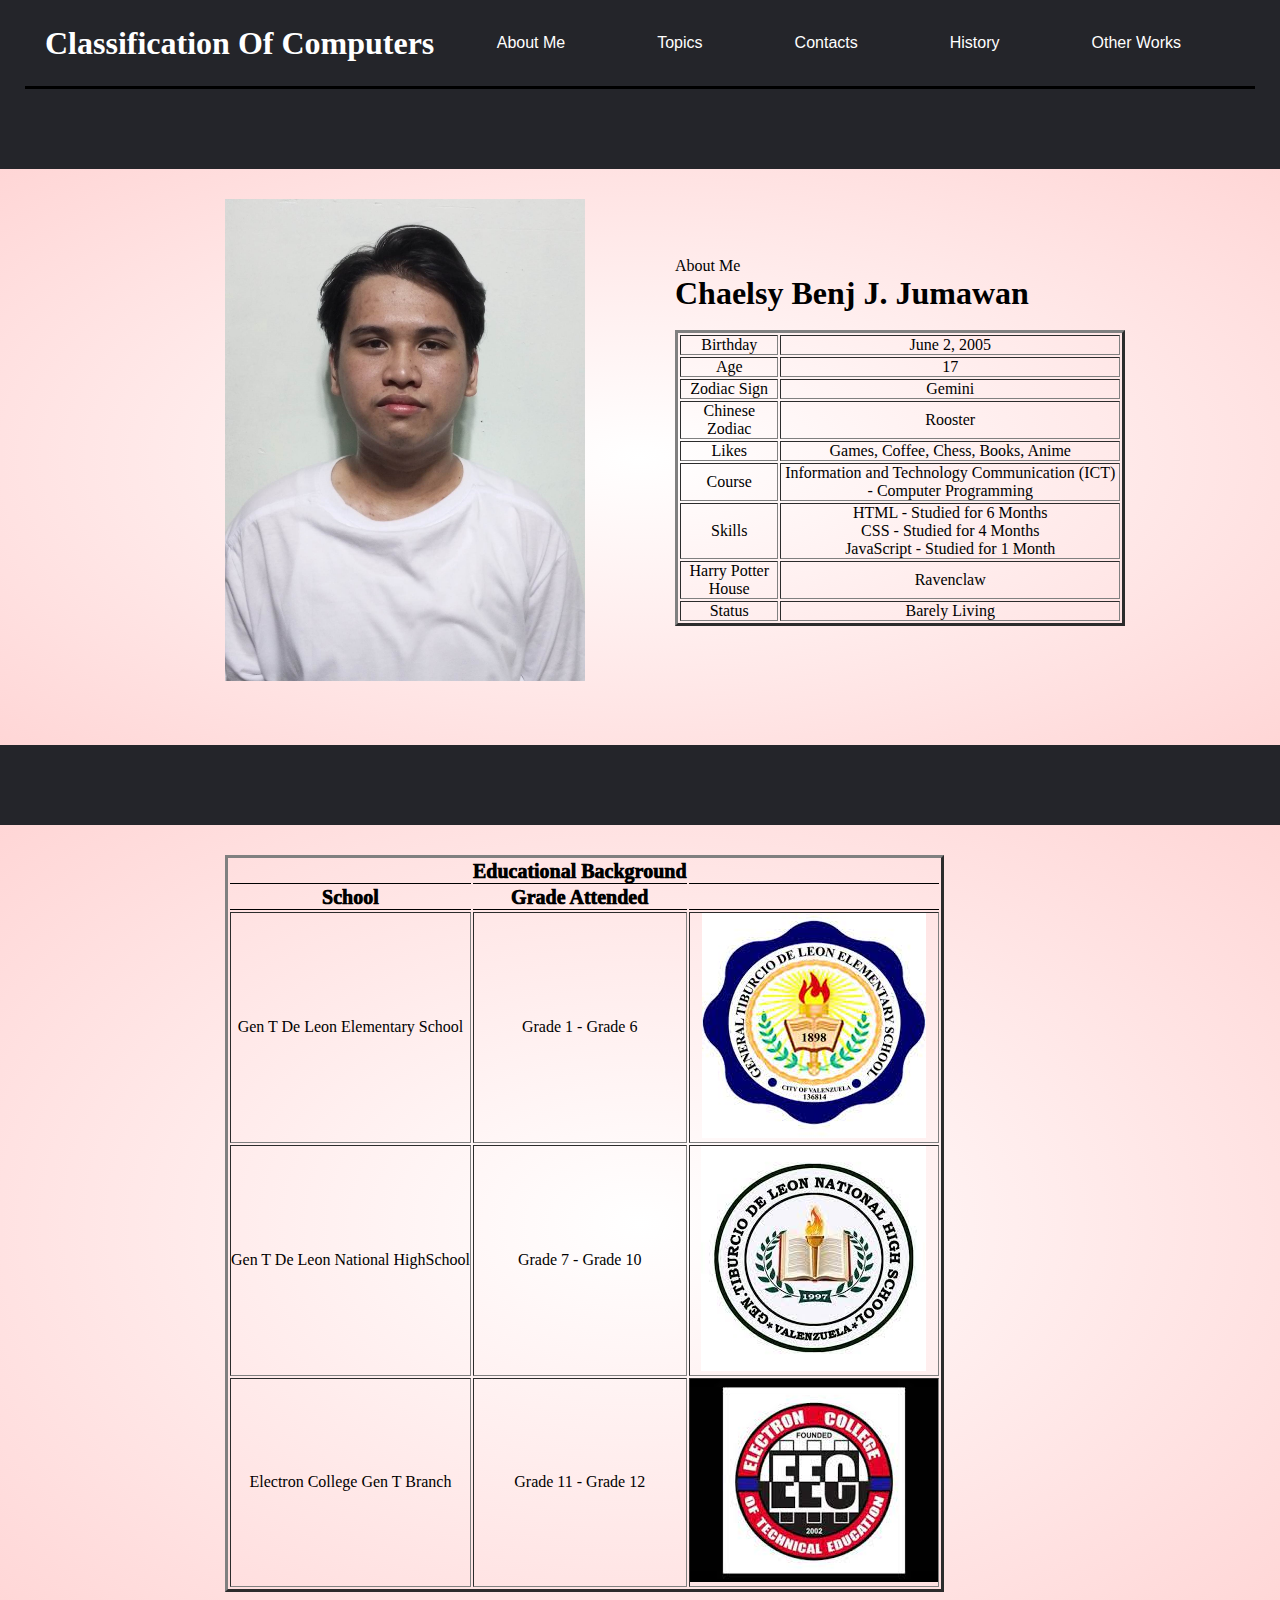
<file: history/index.html>
<!DOCTYPE html>
<html lang="en">
<head>
    <meta charset="UTF-8">
    <meta http-equiv="X-UA-Compatible" content="IE=edge">
    <meta name="viewport" content="width=device-width, initial-scale=1.0">
    <link rel="stylesheet" href="history.css" />
    <title>History</title>
</head>
<body>
    <header id="header">
        <div class="container nav">
         <div class="navbar">
          <h1 class="logo">Classification Of Computers</h1>
          <nav>
            <ul  class="nav_links" id="MenuItems">
             
             <li class="drpdwn drpdwn-button" ><a href="https://ceeeeen.github.io">About Me</a>
              
            </li>
            <li class="drpdwn drpdwn-button" ><a href="#">Topics</a>
                <div class="drpdwn-content">
                    <a href="https://ceeeeen.github.io/lesson1/">Lesson 1</a>
                    <a href="https://ceeeeen.github.io/lesson2/">Lesson 2</a>
                    <a href="https://ceeeeen.github.io/lesson3/">Lesson 3</a>
                  </div>
              </li>
            <li class="drpdwn drpdwn-button" ><a href="#">Contacts</a>
              <div class="drpdwn-content">
                <a href="https://web.facebook.com/cVangeanceM" target="_blank">Facebook</a>
                <a href="https://twitter.com/CeedeezNtz" target="_blank">Twitter</a>
                <a href="https://www.instagram.com/ceedeznutz/" target="_blank">Instagram</a>
              </div>
            </li>
            <li class="drpdwn drpdwn-button" ><a href="https://ceeeeen.github.io/history/">History</a>
            </li>
            <li class="drpdwn" ><a href="https://ceeeeen.github.io/WhatTheShop/" target="_blank">Other Works</a></li>
            </ul>
          </nav>
         </div>
        </div>
    </header>

    <div class="offer" id="About">
        <div class="small-container">
            <div class="row">
                <div class="col-3">
                    <img src="img/mugshot.jpg" class="about-img" />
                </div>
                <div class="col-3">
                    <p>About Me</p>
                    <h1>Chaelsy Benj J. Jumawan</h1><br>
                    <table border="3">
                        <tr>
                            <td>Birthday</td>
                            <td>June 2, 2005</td>
                        </tr>
                        <tr>
                            <td>Age</td>
                            <td>17</td>
                        </tr>
                        <tr>
                            <td>Zodiac Sign</td>
                            <td>Gemini</td>
                        </tr>
                        <tr>
                            <td>Chinese Zodiac</td>
                            <td>Rooster</td>
                        </tr>
                        <tr>
                            <td>Likes</td>
                            <td>Games, Coffee, Chess, Books, Anime</td>
                        </tr>
                        <tr>
                            <td>Course</td>
                            <td>Information and Technology Communication (ICT) - Computer Programming</td>
                        </tr>
                        <tr>
                            <td>Skills</td>
                            <td><ul>
                                <li>HTML - Studied for 6 Months</li>
                                <li>CSS - Studied for 4 Months</li>
                                <li>JavaScript - Studied for 1 Month</li>
                            </ul></td>
                        </tr>
                        <tr>
                            <td>Harry Potter House</td>
                            <td>Ravenclaw</td>
                        </tr>
                        <tr>
                            <td>Status</td>
                            <td>Barely Living</td>
                        </tr>
                    </table>
                    
                </div>
            </div>

        </div>
    </div>

    <div class="offer">
        <div class="small-container">
            <div class="row">
                <table border="3">
                    <th class="title"></th>
                    <th class="title">Educational Background</th>
                    <th class="title"></th>
                    <tr>
                       <th class="title">School</th>
                       <th class="title">Grade Attended</th>
                       <th class="title"></th>
                    </tr>
                    <tr>
                        <td>Gen T De Leon Elementary School</td>
                        <td>Grade 1 - Grade 6</td>
                        <td><a href="https://www.facebook.com/GTDLES136814/" target="_blank"><img src="img/gentelem.jfif" ></a></td>
                    </tr>
                    <tr>
                        <td>Gen T De Leon National HighSchool</td>
                        <td>Grade 7 - Grade 10</td>
                        <td><a href="https://www.facebook.com/gtdlnhs2007/" target="_blank"><img src="img/genthigh.jfif" ></a></td>
                    </tr>
                    <tr>
                        <td>Electron College Gen T Branch</td>
                        <td>Grade 11 - Grade 12</td>
                        <td><a href="https://electroncollege.edu.ph" target="_blank"><img src="img/electron.jfif" ></a></td>
                    </tr>
                </table>
            </div>
        </div>
    </div>




    

    <script src="script.js"></script>
</body>
</html>
</file>
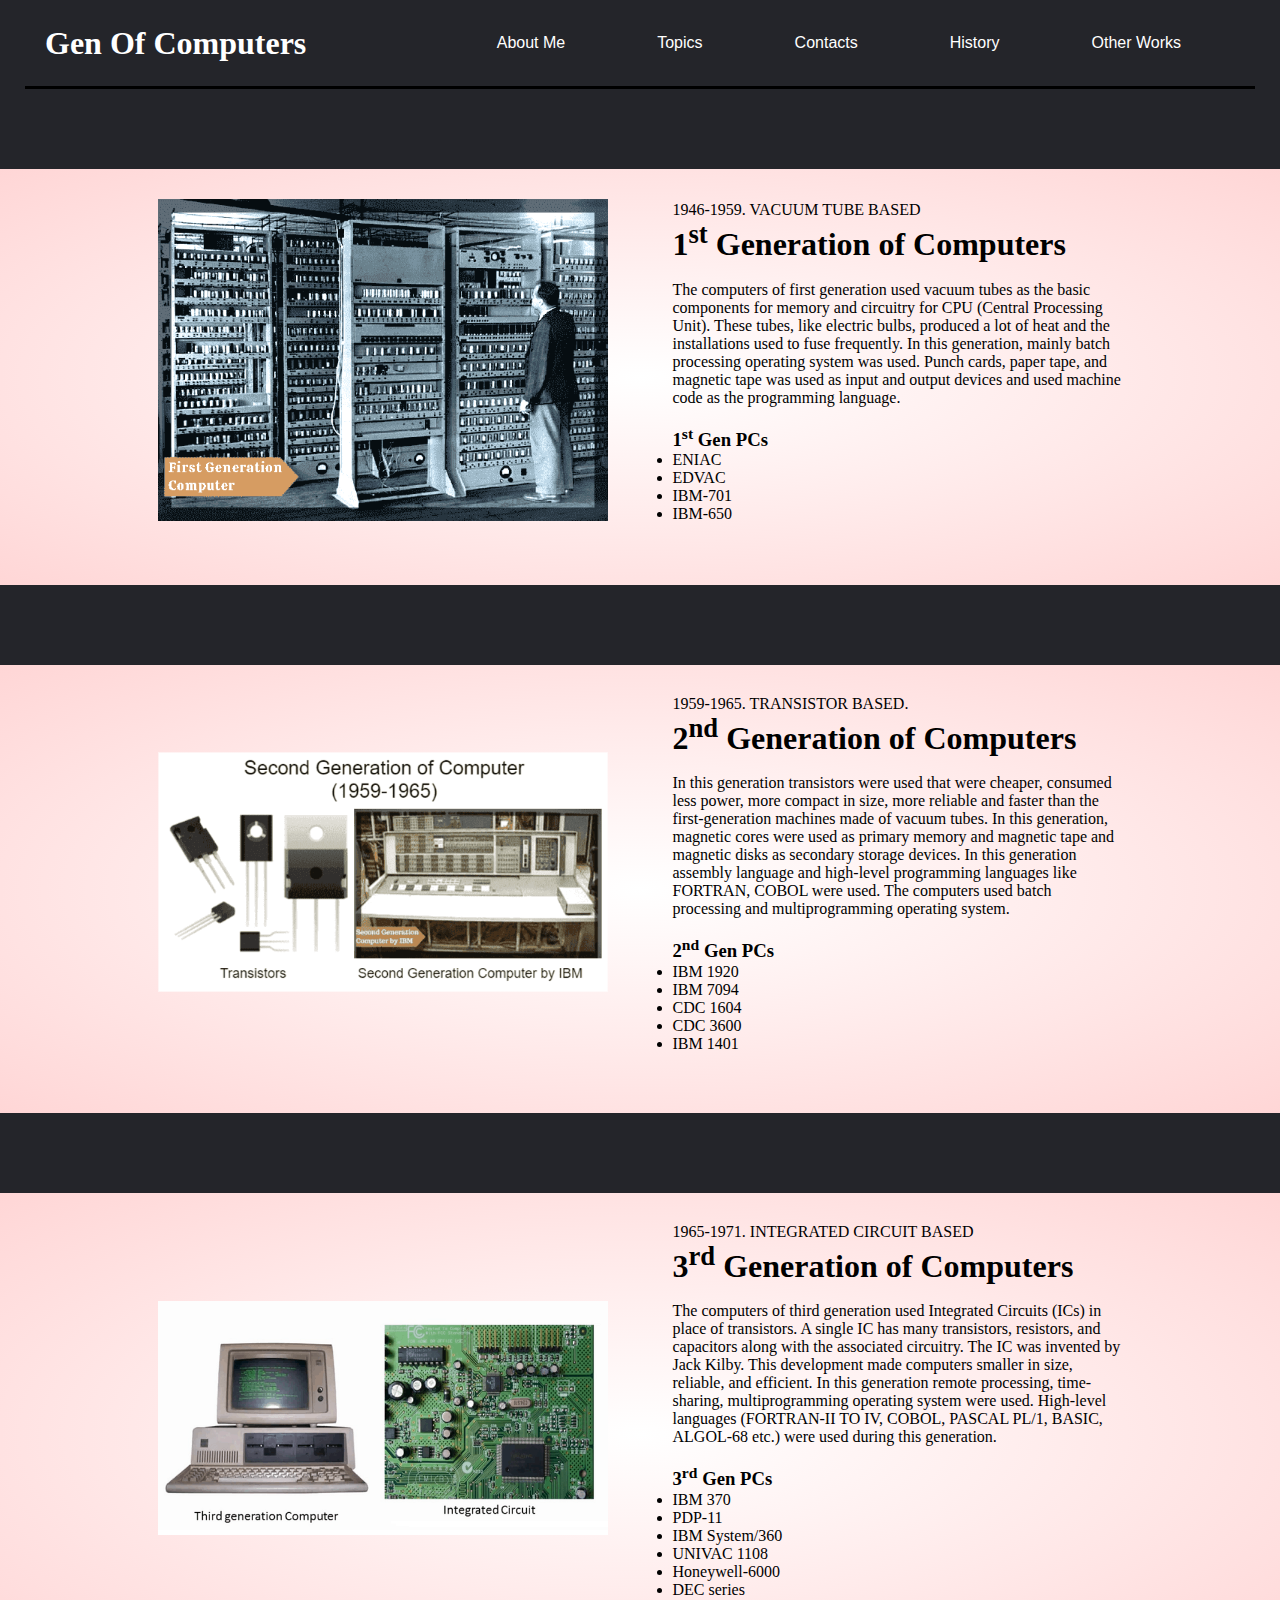
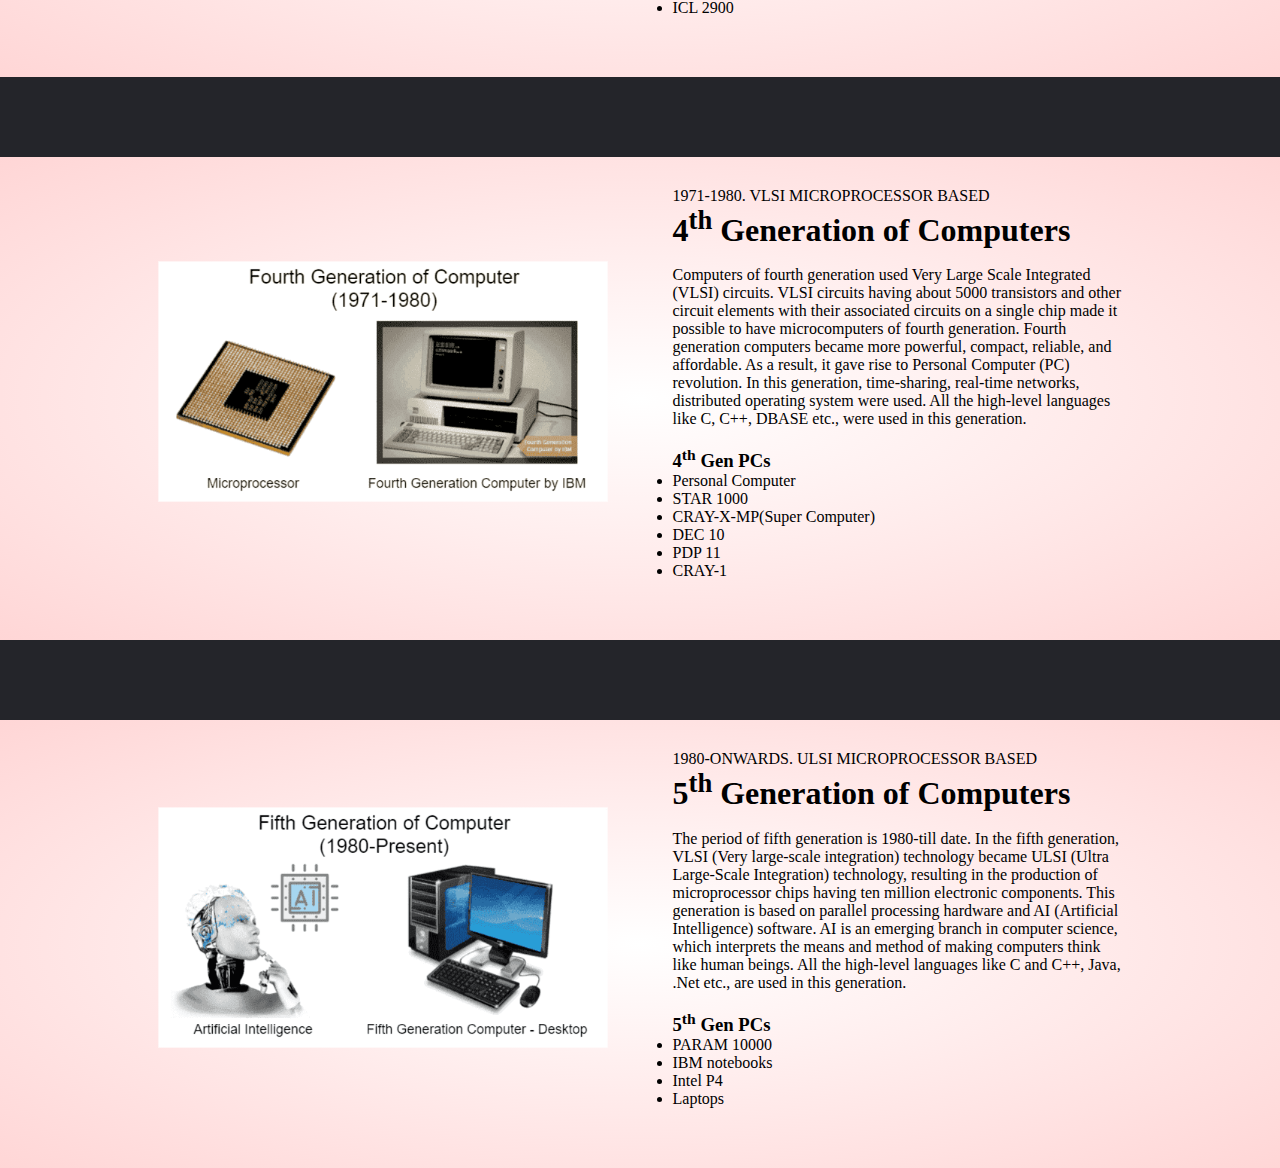
<file: lesson1/index.html>
<!DOCTYPE html>
<html lang="en">
<head>
    <meta charset="UTF-8">
    <meta http-equiv="X-UA-Compatible" content="IE=edge">
    <meta name="viewport" content="width=device-width, initial-scale=1.0">
    <link rel="stylesheet" href="lesson1.css">
    <title>Lesson 1</title>
</head>
<body>
    <header id="header">
        <div class="container nav">
         <div class="navbar">
          <h1 class="logo">Gen Of Computers</h1>
          <nav>
            <ul  class="nav_links" id="MenuItems">
             
             <li class="drpdwn drpdwn-button" ><a href="https://ceeeeen.github.io">About Me</a>
              
            </li>
            <li class="drpdwn drpdwn-button" ><a href="#">Topics</a>
                <div class="drpdwn-content">
                  <a href="https://ceeeeen.github.io/lesson1/">Lesson 1</a>
                  <a href="https://ceeeeen.github.io/lesson2/">Lesson 2</a>
                  <a href="https://ceeeeen.github.io/lesson3/">Lesson 3</a>
                </div>
              </li>
            <li class="drpdwn drpdwn-button" ><a href="#">Contacts</a>
              <div class="drpdwn-content">
                <a href="https://web.facebook.com/cVangeanceM" target="_blank">Facebook</a>
                <a href="https://twitter.com/CeedeezNtz" target="_blank">Twitter</a>
                <a href="https://www.instagram.com/ceedeznutz/" target="_blank">Instagram</a>
              </div>
            </li>
            <li class="drpdwn drpdwn-button" ><a href="https://ceeeeen.github.io/history/">History</a>
              
            </li>
             <li class="drpdwn" ><a href="https://ceeeeen.github.io/WhatTheShop/" target="_blank">Other Works</a></li>
            </ul>
          </nav>
         </div>
        </div>
    </header>
    <div class="offer" id="About">
        <div class="small-container">
            <div class="row">
                <div class="col-3">
                    <img src="img/1stGen.png" class="about-img" />
                </div>
                <div class="col-3">
                    <p>1946-1959. VACUUM TUBE BASED</p>
                    <h1>1<sup>st</sup> Generation of Computers</h1><br>
                    <p>The computers of first generation used vacuum tubes as the basic components for memory and 
                        circuitry for CPU (Central Processing Unit). These tubes, like electric bulbs, produced a lot of 
                        heat and the installations used to fuse frequently. In this generation, mainly batch processing 
                        operating system was used. Punch cards, paper tape, and magnetic tape was used as input and 
                        output devices and used machine code as the programming language.
                    </p><br>
                    <h3>1<sup>st</sup> Gen PCs</h3>
                    <ul>
                        <li>ENIAC</li>
                        <li>EDVAC</li>
                        <li>IBM-701</li>
                        <li>IBM-650</li>
                    </ul>
                </div>
            </div>

        </div>
    </div>
    <div class="offer" id="About">
        <div class="small-container">
            <div class="row">
                <div class="col-3">
                    <img src="img/2ndGen.png" class="about-img" />
                </div>
                <div class="col-3">
                    <p>1959-1965. TRANSISTOR BASED.</p>
                    <h1>2<sup>nd</sup> Generation of Computers</h1><br>
                    <p>In this generation transistors were used that were cheaper, consumed less power, more compact in 
                        size, more reliable and faster than the first-generation machines made of vacuum tubes. In this 
                        generation, magnetic cores were used as primary memory and magnetic tape and magnetic disks as 
                        secondary storage devices. In this generation assembly language and high-level programming 
                        languages like FORTRAN, COBOL were used. The computers used batch processing and multiprogramming 
                        operating system.
                    </p><br>
                    <h3>2<sup>nd</sup> Gen PCs</h3>
                    <ul>
                        <li>IBM 1920</li>
                        <li>IBM 7094</li>
                        <li>CDC 1604</li>
                        <li>CDC 3600</li>
                        <li>IBM 1401</li>
                    </ul>
                </div>
            </div>

        </div>
    </div>
    <div class="offer" id="About">
        <div class="small-container">
            <div class="row">
                <div class="col-3">
                    <img src="img/3rdGen.png" class="about-img" />
                </div>
                <div class="col-3">
                    <p>1965-1971. INTEGRATED CIRCUIT BASED</p>
                    <h1>3<sup>rd</sup> Generation of Computers</h1><br>
                    <p>
                        The computers of third generation used Integrated Circuits (ICs) in place of transistors. 
                        A single IC has many transistors, resistors, and capacitors along with the associated circuitry. 
                        The IC was invented by Jack Kilby. This development made computers smaller in size, reliable, and 
                        efficient. In this generation remote processing, time-sharing, multiprogramming operating system 
                        were used. High-level languages (FORTRAN-II TO IV, COBOL, PASCAL PL/1, BASIC, ALGOL-68 etc.) were 
                        used during this generation.
                    </p><br>
                    <h3>3<sup>rd</sup> Gen PCs</h3>
                    <ul>
                        <li>IBM 370</li>
                        <li>PDP-11</li>
                        <li>IBM System/360</li>
                        <li>UNIVAC 1108</li>
                        <li>Honeywell-6000</li>
                        <li>DEC series</li>
                        <li>ICL 2900</li>
                    </ul>
                </div>
            </div>

        </div>
    </div>
    <div class="offer" id="About">
        <div class="small-container">
            <div class="row">
                <div class="col-3">
                    <img src="img/4thGen.png" class="about-img" />
                </div>
                <div class="col-3">
                    <p>1971-1980. VLSI MICROPROCESSOR BASED</p>
                    <h1>4<sup>th</sup> Generation of Computers</h1><br>
                    <p>
                        Computers of fourth generation used Very Large Scale Integrated (VLSI) circuits. 
                        VLSI circuits having about 5000 transistors and other circuit elements with their associated 
                        circuits on a single chip made it possible to have microcomputers of fourth generation. Fourth 
                        generation computers became more powerful, compact, reliable, and affordable. As a result, it 
                        gave rise to Personal Computer (PC) revolution. In this generation, time-sharing, real-time 
                        networks, distributed operating system were used. All the high-level languages like C, C++, 
                        DBASE etc., were used in this generation.
                    </p><br>
                    <h3>4<sup>th</sup> Gen PCs</h3>
                    <ul>
                        <li>Personal Computer</li>
                        <li>STAR 1000</li>
                        <li>CRAY-X-MP(Super Computer)</li>
                        <li>DEC 10</li>
                        <li>PDP 11</li>
                        <li>CRAY-1</li>
                    </ul>
                </div>
            </div>

        </div>
    </div>
    <div class="offer" id="About">
        <div class="small-container">
            <div class="row">
                <div class="col-3">
                    <img src="img/5thGen.png" class="about-img" />
                </div>
                <div class="col-3">
                    <p>1980-ONWARDS. ULSI MICROPROCESSOR BASED</p>
                    <h1>5<sup>th</sup> Generation of Computers</h1><br>
                    <p>The period of fifth generation is 1980-till date. In the fifth generation, VLSI 
                        (Very large-scale integration)  technology became ULSI (Ultra Large-Scale Integration) 
                        technology, resulting in the production of microprocessor chips having ten million electronic 
                        components. This generation is based on parallel processing hardware and AI 
                        (Artificial Intelligence) software. AI is an emerging branch in computer science, which 
                        interprets the means and method of making computers think like human beings. All the high-level 
                        languages like C and C++, Java, .Net etc., are used in this generation.
                    </p><br>
                    <h3>5<sup>th</sup> Gen PCs</h3>
                    <ul>
                        <li>PARAM 10000</li>
                        <li>IBM notebooks</li>
                        <li>Intel P4</li>
                        <li>Laptops</li>
                    </ul>
                </div>
            </div>

        </div>
    </div>
    <script src="script.js"></script>



</body>
</html>
</file>
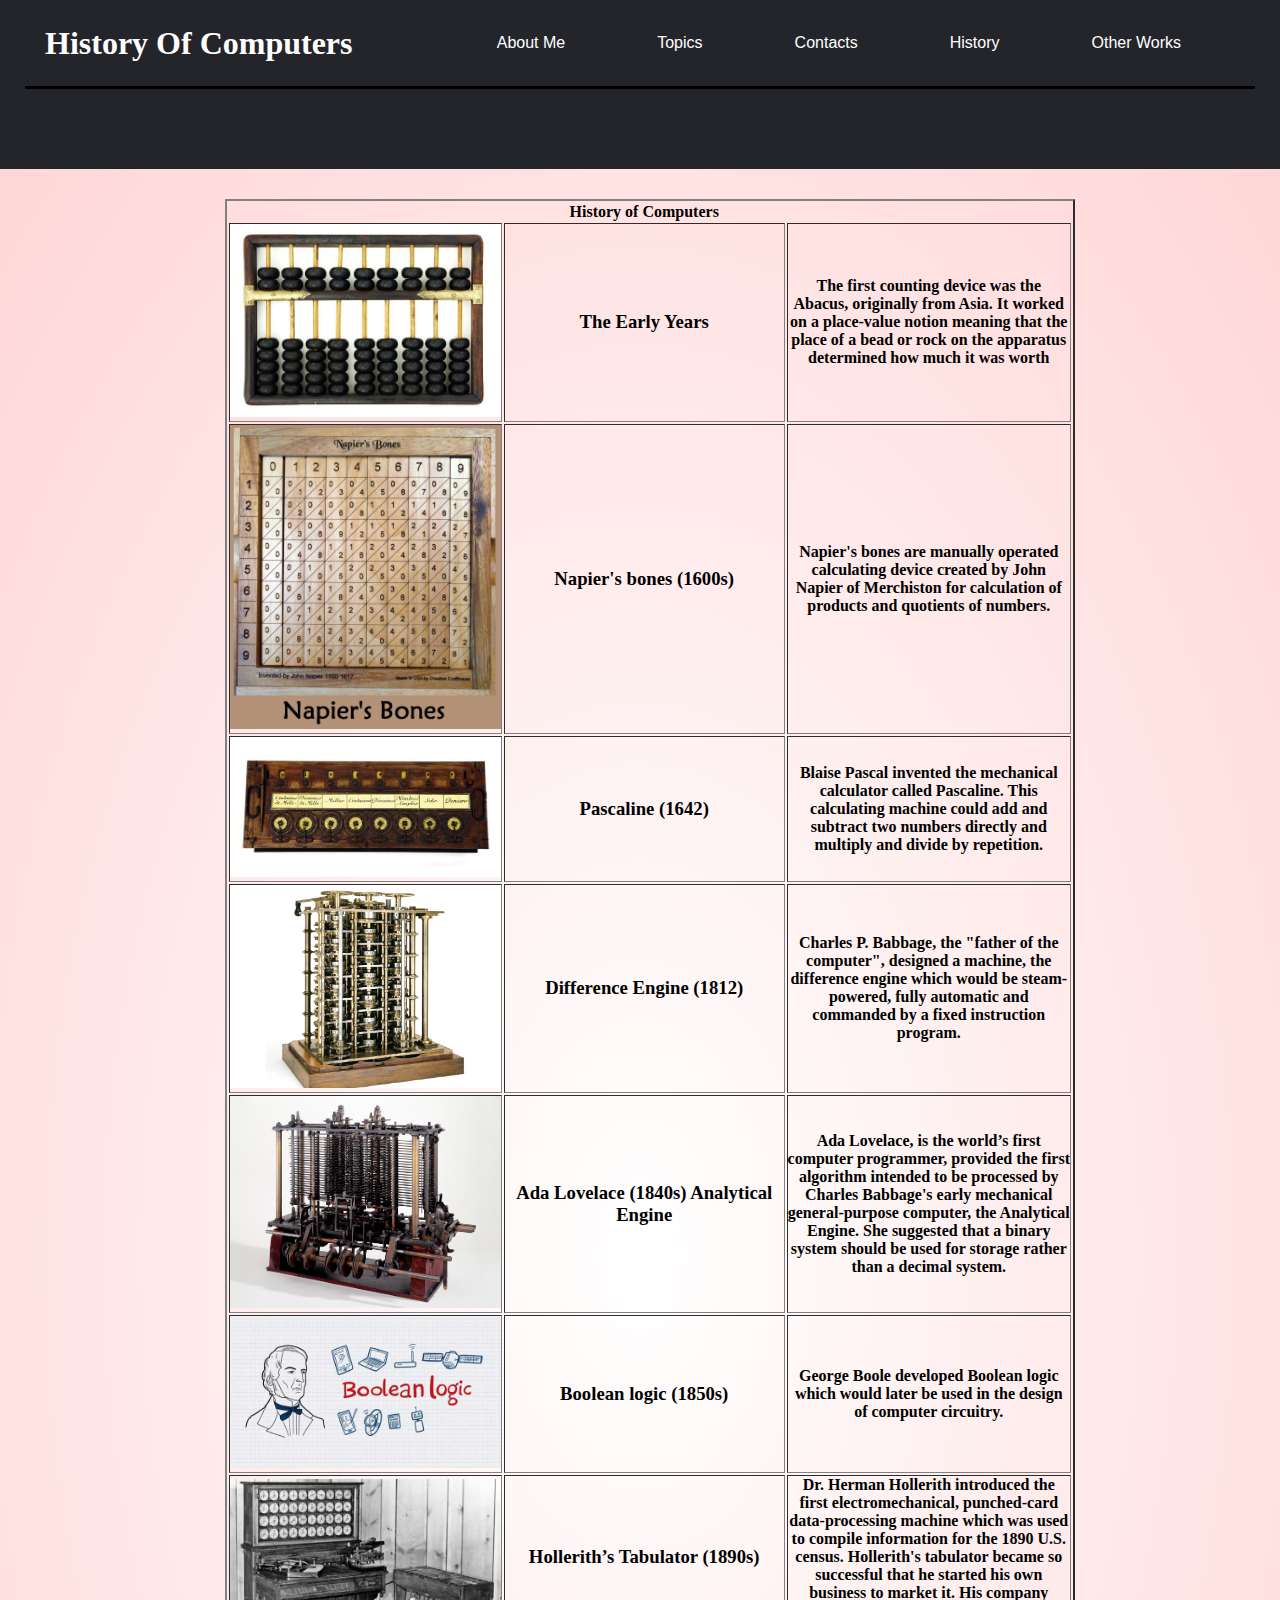
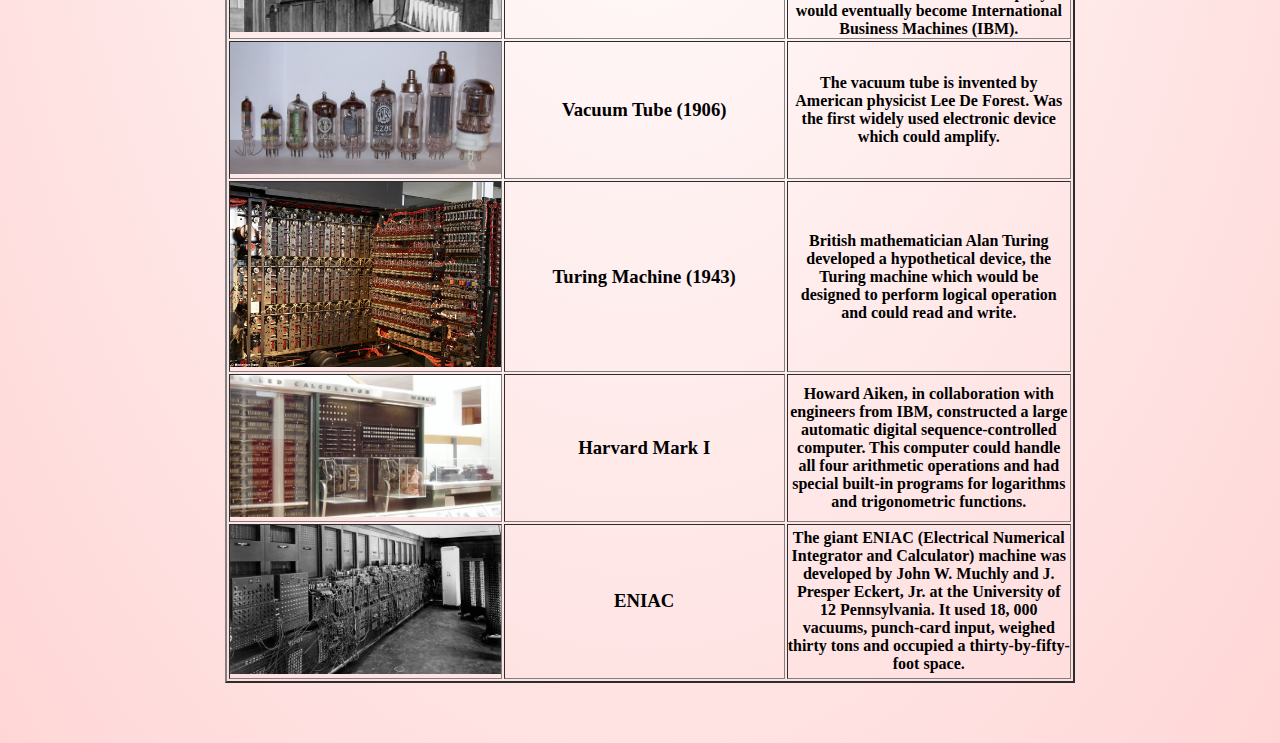
<file: lesson2/index.html>
<!DOCTYPE html>
<html lang="en">
<head>
    <meta charset="UTF-8">
    <meta http-equiv="X-UA-Compatible" content="IE=edge">
    <meta name="viewport" content="width=device-width, initial-scale=1.0">
    <link rel="stylesheet" href="lesson2.css" >
    <title>Lesson 2</title>
</head>
<body>
    <header id="header">
        <div class="container nav">
         <div class="navbar">
          <h1 class="logo">History Of Computers</h1>
          <nav>
            <ul  class="nav_links" id="MenuItems">
             
             <li class="drpdwn drpdwn-button" ><a href="https://ceeeeen.github.io">About Me</a>
              
            </li>
            <li class="drpdwn drpdwn-button" ><a href="#">Topics</a>
                <div class="drpdwn-content">
                    <a href="https://ceeeeen.github.io/lesson1/">Lesson 1</a>
                    <a href="https://ceeeeen.github.io/lesson2/">Lesson 2</a>
                    <a href="https://ceeeeen.github.io/lesson3/">Lesson 3</a>
                  </div>
              </li>
            <li class="drpdwn drpdwn-button" ><a href="#">Contacts</a>
              <div class="drpdwn-content">
                <a href="https://web.facebook.com/cVangeanceM" target="_blank">Facebook</a>
                <a href="https://twitter.com/CeedeezNtz" target="_blank">Twitter</a>
                <a href="https://www.instagram.com/ceedeznutz/" target="_blank">Instagram</a>
              </div>
            </li>
            <li class="drpdwn drpdwn-button" ><a href="https://ceeeeen.github.io/history/">History</a>
            </li>
             <li class="drpdwn" ><a href="https://ceeeeen.github.io/WhatTheShop/" target="_blank">Other Works</a></li>
            </ul>
          </nav>
         </div>
        </div>
    </header>
    <div class="offer" id="About">
        <div class="small-container">
            <div class="row">
                
                <div class="col-3">
                    <table border="2">
                        <th></th>
                        <th>History of Computers</th>
                        <th></th>
                        <tr>
                            <td class="t-img"><img src="img/abacus.jpg" ></td>
                            <td class="mid"><h3>The Early Years</h3></td>
                            <td class="t-info"><h4>The first counting device was the <strong>Abacus</strong>, originally from Asia. It worked on a place-value notion meaning that the place of a bead or rock on the apparatus determined how much it was worth</h4></td>
                        </tr>
                        <tr>
                            <td class="t-img"><img src="img/napier.jpg" ></td>
                            <td class="mid"><h3>Napier's bones (1600s)</h3></td>
                            <td class="t-info"><h4>Napier's bones are manually operated calculating device created by John Napier of Merchiston for calculation of products and quotients of numbers.</h4></td>
                        </tr>
                        <tr>
                            <td class="t-img"><img src="img/pascal.jpg" ></td>
                            <td class="mid"><h3>Pascaline (1642)</h3></td>
                            <td class="t-info"><h4>Blaise Pascal invented the mechanical calculator called Pascaline. This calculating machine could add and subtract two numbers directly and multiply and divide by repetition.</h4></td>
                        </tr>
                        <tr>
                            <td class="t-img"><img src="img/difeng.jpg" ></td>
                            <td class="mid"><h3>Difference Engine (1812)</h3></td>
                            <td class="t-info"><h4>Charles P. Babbage, the "father of the computer", designed a machine, the difference engine which would be steam- powered, fully automatic and commanded by a fixed instruction program.</h4></td>
                        </tr>
                        <tr>
                            <td class="t-img"><img src="img/analeng.jpg" ></td>
                            <td class="mid"><h3>Ada Lovelace
                                (1840s)
                                Analytical Engine</h3></td>
                            <td class="t-info"><h4>Ada Lovelace, is the world’s first computer programmer, provided the first algorithm intended to be processed by Charles Babbage's early mechanical general-purpose computer, the Analytical Engine. She suggested that a binary system should be used for storage rather than a decimal system.</h4></td>
                        </tr>
                        <tr>
                            <td class="t-img"><img src="img/boole.jpg" ></td>
                            <td class="mid"><h3>Boolean logic (1850s)</h3></td>
                            <td class="t-info"><h4>George Boole developed Boolean logic which would later be used in the design of computer circuitry.</h4></td>
                        </tr>
                        <tr>
                            <td class="t-img"><img src="img/holle.jpg" ></td>
                            <td class="mid"><h3>Hollerith’s Tabulator (1890s)</h3></td>
                            <td class="t-info"><h4>Dr. Herman Hollerith introduced the first electromechanical, punched-card data-processing machine which was used to compile information for the 1890 U.S. census. Hollerith's tabulator became so successful that he started his own business to market it. His company would eventually become International Business Machines (IBM).</h4></td>
                        </tr>
                        <tr>
                            <td class="t-img"><img src="img/vactube.jpg" ></td>
                            <td class="mid"><h3>Vacuum Tube (1906)</h3></td>
                            <td class="t-info"><h4>The vacuum tube is invented by American physicist Lee De Forest. Was the first widely used electronic device which could amplify.</h4></td>
                        </tr>
                        <tr>
                            <td class="t-img"><img src="img/turing.jpg" ></td>
                            <td class="mid"><h3>Turing Machine (1943)</h3></td>
                            <td class="t-info"><h4>British mathematician Alan Turing developed a hypothetical device, the Turing machine which would be designed to perform logical operation and could read and write.</h4></td>
                        </tr>
                        <tr>
                            <td class="t-img"><img src="img/harvard.jpg" ></td>
                            <td class="mid"><h3>Harvard Mark I</h3></td>
                            <td class="t-info"><h4>Howard Aiken, in collaboration with engineers from IBM, constructed a large automatic digital sequence-controlled computer. This computer could handle all four arithmetic operations and had special built-in programs for logarithms and trigonometric functions.</h4></td>
                        </tr>
                        <tr>
                            <td class="t-img"><img src="img/eniac.png" ></td>
                            <td class="mid"><h3>ENIAC</h3></td>
                            <td class="t-info"><h4>The giant ENIAC (Electrical Numerical Integrator and Calculator) machine was developed by John W. Muchly and J. Presper Eckert, Jr. at the University of 12 Pennsylvania. It used 18, 000 vacuums, punch-card input, weighed thirty tons and occupied a thirty-by-fifty-foot space.</h4></td>
                        </tr>
                    </table>
                </div>
            </div>

        </div>
    </div>
    <script src="script.js"></script>
    
</body>
</html>
</file>
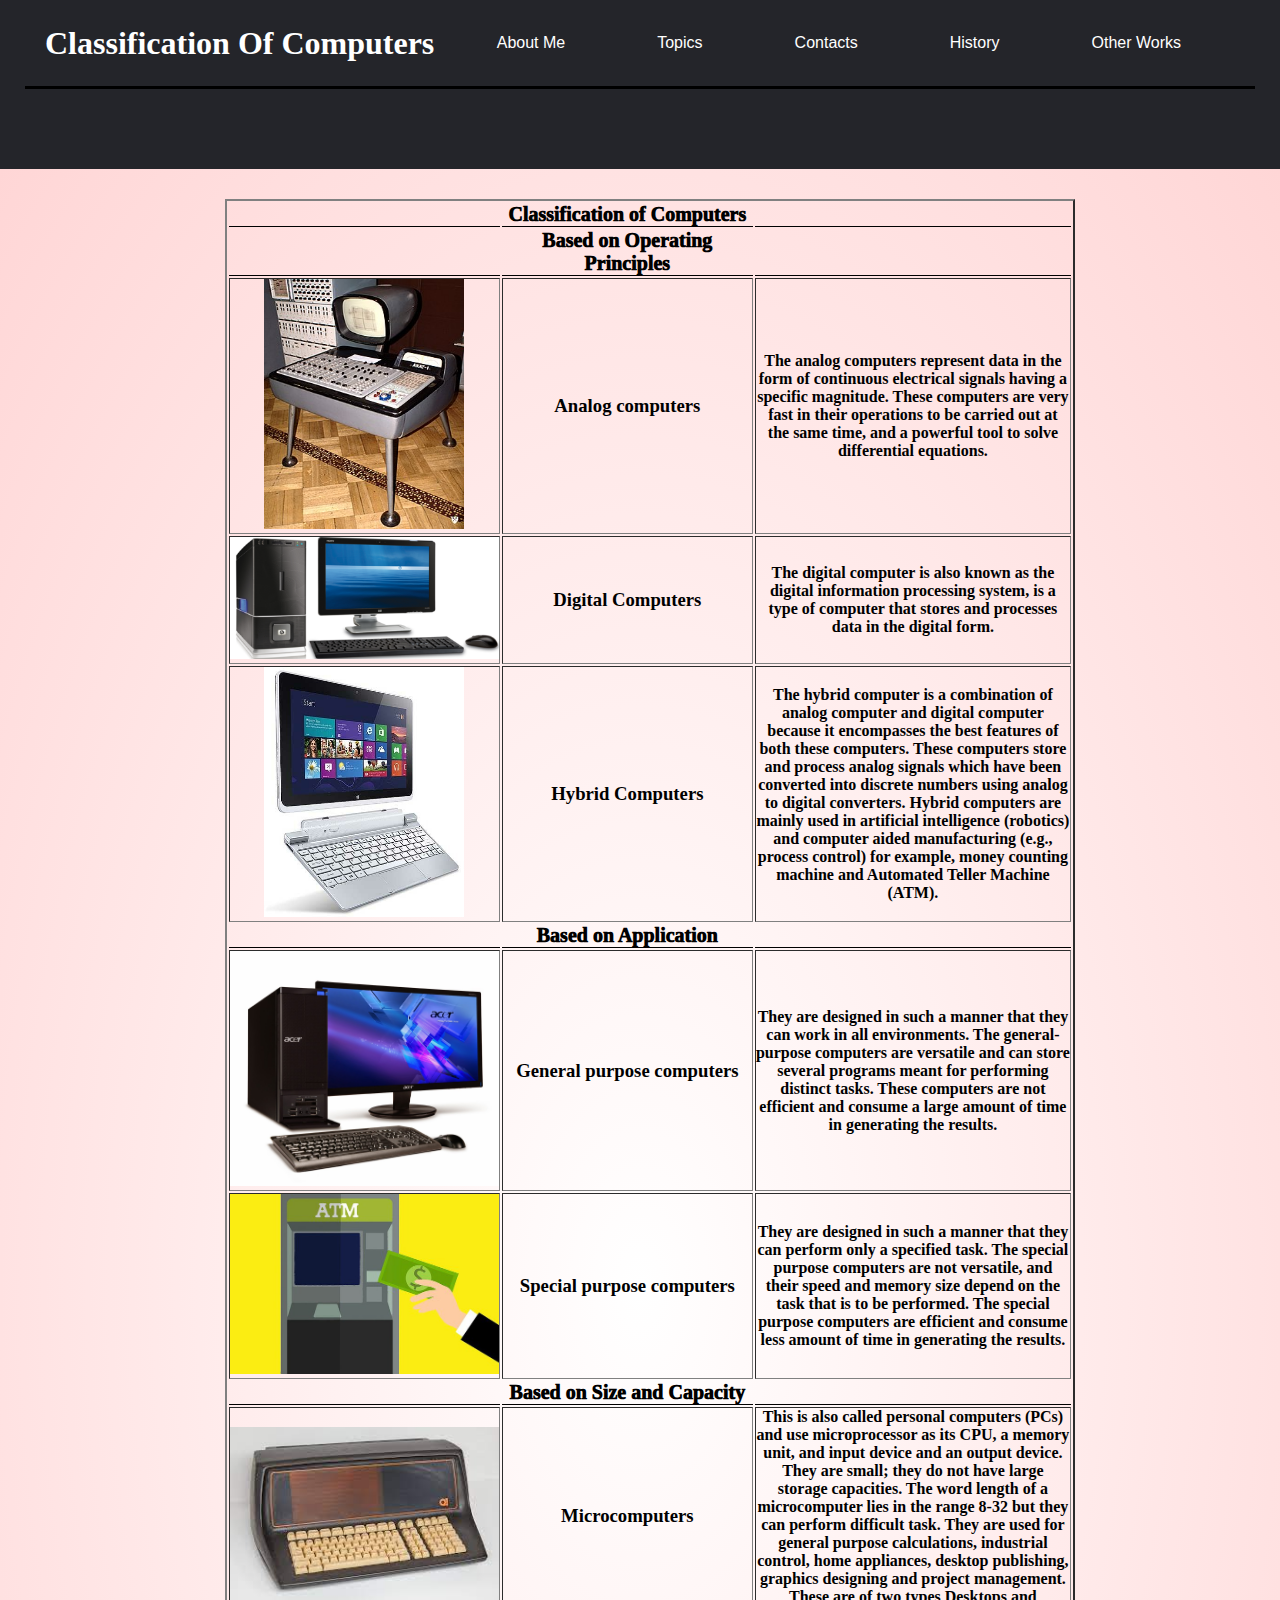
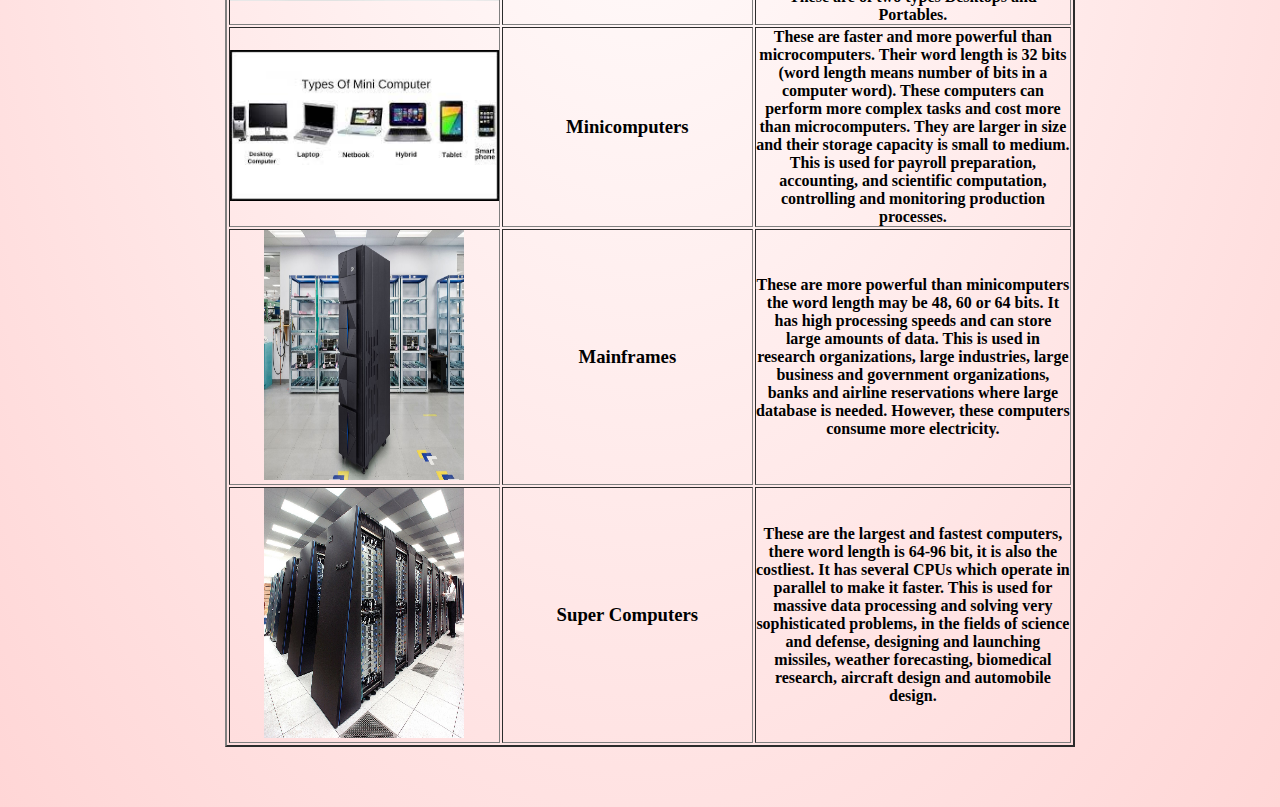
<file: lesson3/index.html>
<!DOCTYPE html>
<html lang="en">
<head>
    <meta charset="UTF-8">
    <meta http-equiv="X-UA-Compatible" content="IE=edge">
    <meta name="viewport" content="width=device-width, initial-scale=1.0">
    <link rel="stylesheet" href="lesson3.css" />
    <title>Lesson 3</title>
</head>
<body>
    <header id="header">
        <div class="container nav">
         <div class="navbar">
          <h1 class="logo">Classification Of Computers</h1>
          <nav>
            <ul  class="nav_links" id="MenuItems">
             
             <li class="drpdwn drpdwn-button" ><a href="https://ceeeeen.github.io">About Me</a>
              
            </li>
            <li class="drpdwn drpdwn-button" ><a href="#">Topics</a>
                <div class="drpdwn-content">
                    <a href="https://ceeeeen.github.io/lesson1/">Lesson 1</a>
                    <a href="https://ceeeeen.github.io/lesson2/">Lesson 2</a>
                    <a href="https://ceeeeen.github.io/lesson3/">Lesson 3</a>
                  </div>
              </li>
            <li class="drpdwn drpdwn-button" ><a href="#">Contacts</a>
              <div class="drpdwn-content">
                <a href="https://web.facebook.com/cVangeanceM" target="_blank">Facebook</a>
                <a href="https://twitter.com/CeedeezNtz" target="_blank">Twitter</a>
                <a href="https://www.instagram.com/ceedeznutz/" target="_blank">Instagram</a>
              </div>
            </li>
            <li class="drpdwn drpdwn-button" ><a href="https://ceeeeen.github.io/history/">History</a>
            </li>
             <li class="drpdwn" ><a href="https://ceeeeen.github.io/WhatTheShop/" target="_blank">Other Works</a></li>
            </ul>
          </nav>
         </div>
        </div>
    </header>

    <div class="offer" id="About">
        <div class="small-container">
            <div class="row">
                
                <div class="col-3">
                    <table border="2">
                        <th class="title"></th>
                        <th class="title">Classification of Computers</th>
                        <th class="title"></th>
                        <tr>
                           <th class="title"></th>
                           <th class="title">Based on Operating Principles</th>
                           <th class="title"></th>
                        </tr>
                        <tr>
                            <td class="t-img"><img src="img/analog.jfif" ></td>
                            <td class="mid"><h3>Analog computers</h3></td>
                            <td class="t-info"><h4>The analog computers represent data in the form of continuous electrical signals having a specific magnitude. These computers are very fast in their operations to be carried out at the same time, and a powerful tool to solve differential equations.</h4></td>
                        </tr>
                        <tr>
                            <td ><img src="img/digital.png" ></td>
                            <td class="mid"><h3>Digital Computers</h3></td>
                            <td class="t-info"><h4>The digital computer is also known as the digital information processing system, is a type of computer that stores and processes data in the digital form.</h4></td>
                        </tr>
                        <tr>
                            <td class="t-img"><img src="img/hybrid.jpg" ></td>
                            <td class="mid"><h3>Hybrid Computers</h3></td>
                            <td class="t-info"><h4>The hybrid computer is a combination of analog computer and digital computer because it encompasses the best features of both these computers. These computers store and process analog signals which have been converted into discrete numbers using analog to digital converters. Hybrid computers are mainly used in artificial intelligence (robotics) and computer aided manufacturing (e.g., process control) for example, money counting machine and Automated Teller Machine (ATM).</h4></td>
                        </tr>
                        <tr>
                            <th class="title"></th>
                            <th class="title">Based on Application</th>
                            <th class="title"></th>
                         </tr>
                        <tr>
                            <td ><img src="img/general.jpg" ></td>
                            <td class="mid"><h3>General purpose computers</h3></td>
                            <td class="t-info"><h4>They are designed in such a manner that they can work in all environments. The general-purpose computers are versatile and can store several programs meant for performing distinct tasks. These computers are not efficient and consume a large amount of time in generating the results.</h4></td>
                        </tr>
                        <tr>
                            <td ><img src="img/special.jfif" ></td>
                            <td class="mid"><h3>Special purpose computers</h3></td>
                            <td class="t-info"><h4>They are designed in such a manner that they can perform only a specified task. The special purpose computers are not versatile, and their speed and memory size depend on the task that is to be performed. The special purpose computers are efficient and consume less amount of time in generating the results.</h4></td>
                        </tr>
                        <tr>
                            <th class="title"></th>
                            <th class="title">Based on Size and Capacity</th>
                            <th class="title"></th>
                         </tr>
                        <tr>
                            <td ><img src="img/micro.jfif" ></td>
                            <td class="mid"><h3>Microcomputers</h3></td>
                            <td class="t-info"><h4>This is also called personal computers (PCs) and use microprocessor as its CPU, a memory unit, and input device and an output device. They are small; they do not have large storage capacities. The word length of a microcomputer lies in the range 8-32 but they can perform difficult task. They are used for general purpose calculations, industrial control, home appliances, desktop publishing, graphics designing and project management. These are of two types Desktops and Portables.</h4></td>
                        </tr>
                        <tr>
                            <td ><img src="img/mini.jfif" ></td>
                            <td class="mid"><h3>Minicomputers</h3></td>
                            <td class="t-info"><h4>These are faster and more powerful than microcomputers. Their word length is 32 bits (word length means number of bits in a computer word). These computers can perform more complex tasks and cost more than microcomputers. They are larger in size and their storage capacity is small to medium. This is used for payroll preparation, accounting, and scientific computation, controlling and monitoring production processes.</h4></td>
                        </tr>
                        <tr>
                            <td class="t-img"><img src="img/mainframe.jfif" ></td>
                            <td class="mid"><h3>Mainframes</h3></td>
                            <td class="t-info"><h4>These are more powerful than minicomputers the word length may be 48, 60 or 64 bits. It has high processing speeds and can store large amounts of data. This is used in research organizations, large industries, large business and government organizations, banks and airline reservations where large database is needed. However, these computers consume more electricity.</h4></td>
                        </tr>
                        <tr>
                            <td class="t-img"><img src="img/super.jpg" ></td>
                            <td class="mid"><h3>Super Computers</h3></td>
                            <td class="t-info"><h4>These are the largest and fastest computers, there word length is 64-96 bit, it is also the costliest. It has several CPUs which operate in parallel to make it faster. This is used for massive data processing and solving very sophisticated problems, in the fields of science and defense, designing and launching missiles, weather forecasting, biomedical research, aircraft design and automobile design.</h4></td>
                        </tr>
                        
                    </table>
                </div>
            </div>

        </div>
    </div>
    <script src="script.js"></script>
</body>
</html>
</file>
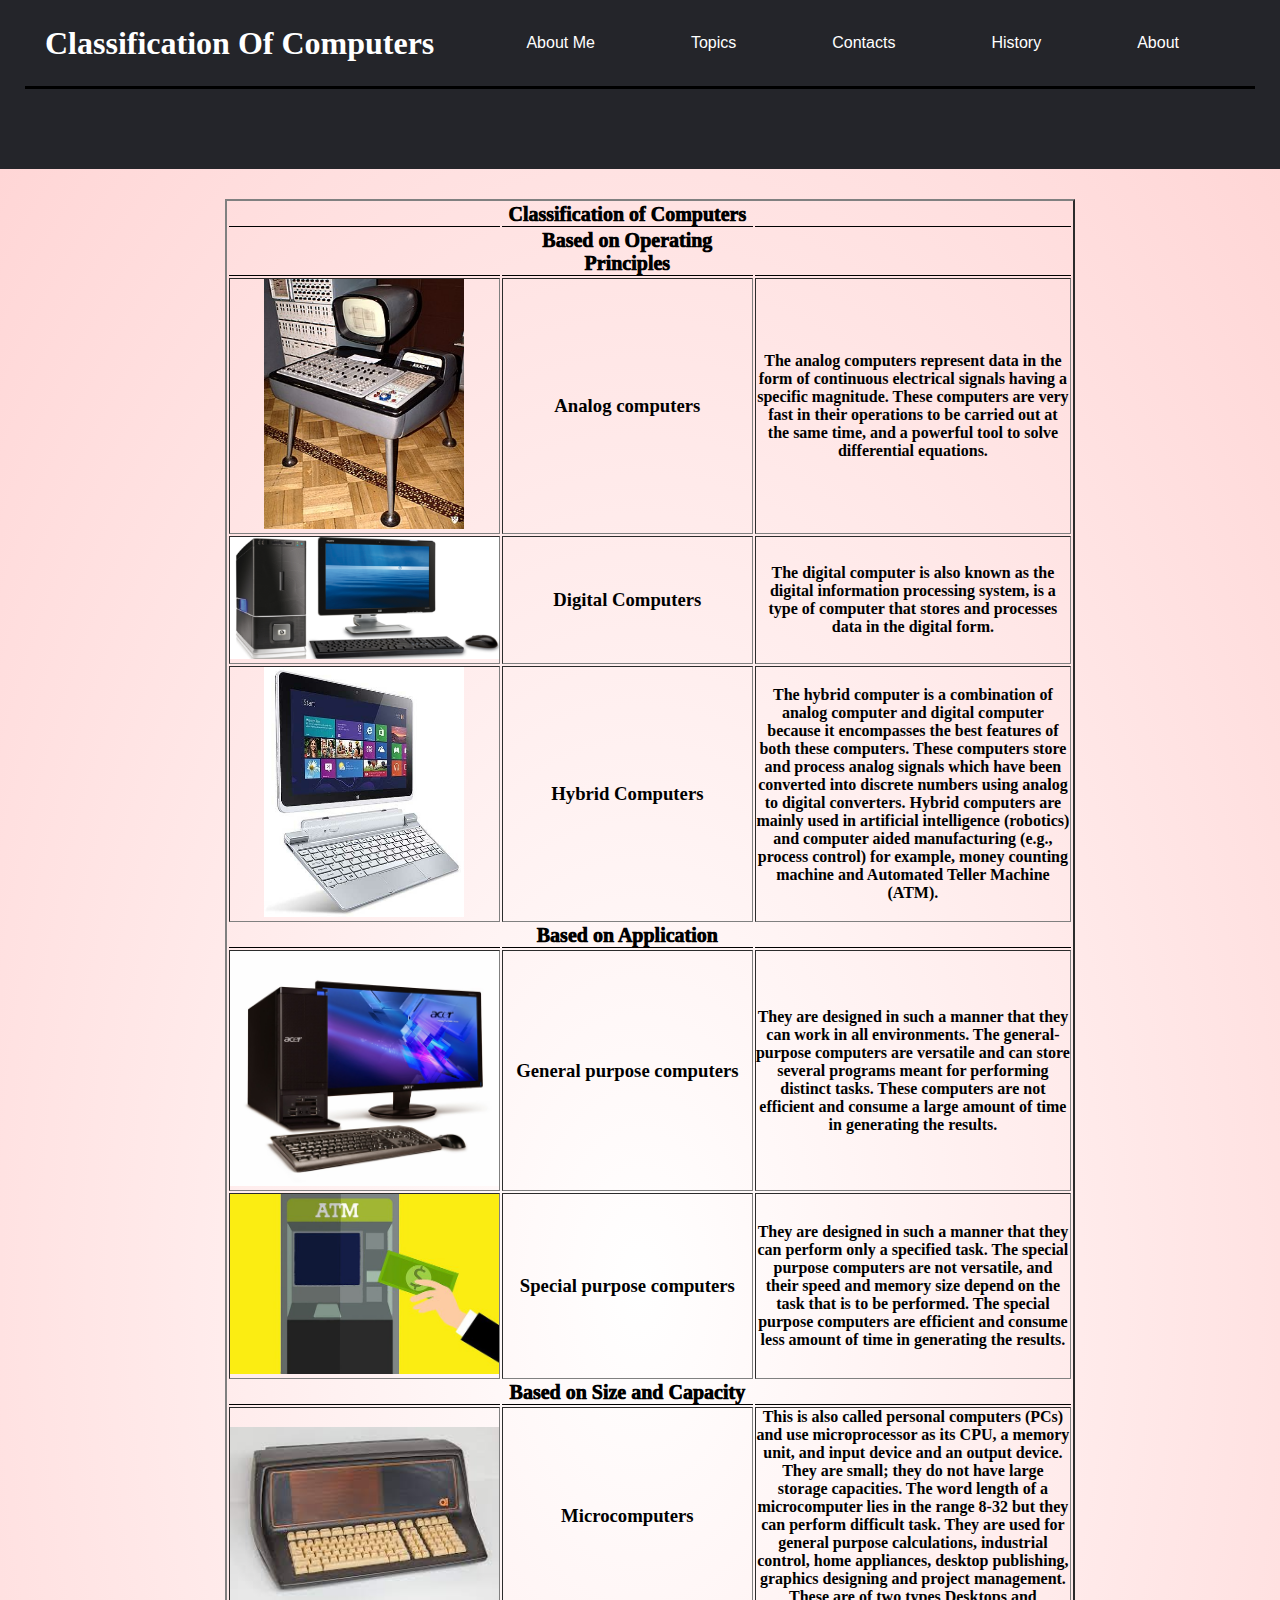
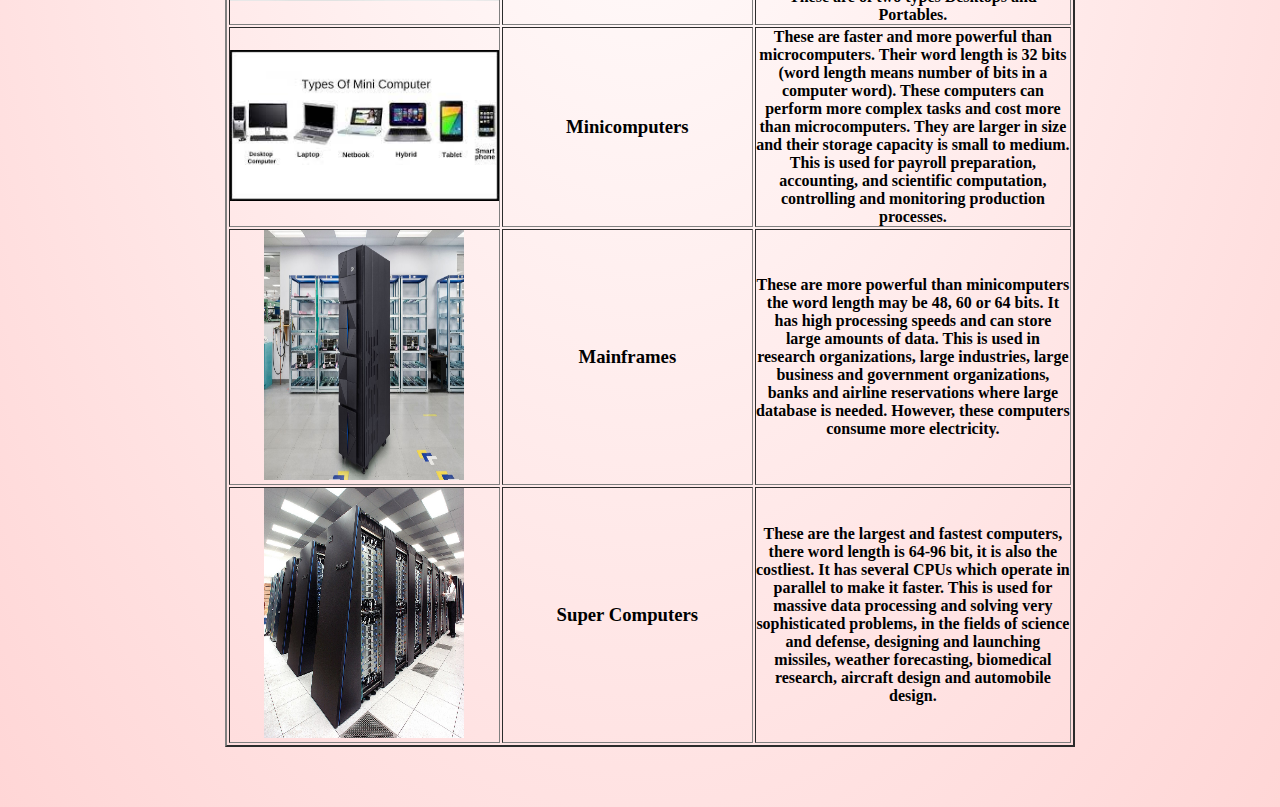
<file: lesson3/lesson3.html>
<!DOCTYPE html>
<html lang="en">
<head>
    <meta charset="UTF-8">
    <meta http-equiv="X-UA-Compatible" content="IE=edge">
    <meta name="viewport" content="width=device-width, initial-scale=1.0">
    <link rel="stylesheet" href="lesson3.css" />
    <title>Lesson 3</title>
</head>
<body>
    <header>
        <div class="container nav">
         <div class="navbar">
          <h1 class="logo">Classification Of Computers</h1>
          <nav>
            <ul  class="nav_links" id="MenuItems">
             
             <li class="drpdwn drpdwn-button" ><a href="index.html">About Me</a>
              
            </li>
            <li class="drpdwn drpdwn-button" ><a href="#">Topics</a>
                <div class="drpdwn-content">
                  <a href="lesson1.html">Lesson 1</a>
                  <a href="lesson2.html">Lesson 2</a>
                  <a href="lesson3.html">Lesson 3</a>
                </div>
              </li>
            <li class="drpdwn drpdwn-button" ><a href="#">Contacts</a>
              <div class="drpdwn-content">
                <a href="https://web.facebook.com/cVangeanceM" target="_blank">Facebook</a>
                <a href="https://twitter.com/CeedeezNtz" target="_blank">Twitter</a>
                <a href="#Hobby">Instagram</a>
              </div>
            </li>
            <li class="drpdwn drpdwn-button" ><a href="#">History</a>
              <div class="drpdwn-content">
                <a href="#Games">Games</a>
                <a href="#Shows">Movies/Shows</a>
                <a href="#Hobby">Hobbies</a>
              </div>
            </li>
             <li class="drpdwn" ><a href="#About">About</a></li>
            </ul>
          </nav>
         </div>
        </div>
    </header>

    <div class="offer" id="About">
        <div class="small-container">
            <div class="row">
                
                <div class="col-3">
                    <table border="2">
                        <th class="title"></th>
                        <th class="title">Classification of Computers</th>
                        <th class="title"></th>
                        <tr>
                           <th class="title"></th>
                           <th class="title">Based on Operating Principles</th>
                           <th class="title"></th>
                        </tr>
                        <tr>
                            <td class="t-img"><img src="img/analog.jfif" ></td>
                            <td class="mid"><h3>Analog computers</h3></td>
                            <td class="t-info"><h4>The analog computers represent data in the form of continuous electrical signals having a specific magnitude. These computers are very fast in their operations to be carried out at the same time, and a powerful tool to solve differential equations.</h4></td>
                        </tr>
                        <tr>
                            <td ><img src="img/digital.png" ></td>
                            <td class="mid"><h3>Digital Computers</h3></td>
                            <td class="t-info"><h4>The digital computer is also known as the digital information processing system, is a type of computer that stores and processes data in the digital form.</h4></td>
                        </tr>
                        <tr>
                            <td class="t-img"><img src="img/hybrid.jpg" ></td>
                            <td class="mid"><h3>Hybrid Computers</h3></td>
                            <td class="t-info"><h4>The hybrid computer is a combination of analog computer and digital computer because it encompasses the best features of both these computers. These computers store and process analog signals which have been converted into discrete numbers using analog to digital converters. Hybrid computers are mainly used in artificial intelligence (robotics) and computer aided manufacturing (e.g., process control) for example, money counting machine and Automated Teller Machine (ATM).</h4></td>
                        </tr>
                        <tr>
                            <th class="title"></th>
                            <th class="title">Based on Application</th>
                            <th class="title"></th>
                         </tr>
                        <tr>
                            <td ><img src="img/general.jpg" ></td>
                            <td class="mid"><h3>General purpose computers</h3></td>
                            <td class="t-info"><h4>They are designed in such a manner that they can work in all environments. The general-purpose computers are versatile and can store several programs meant for performing distinct tasks. These computers are not efficient and consume a large amount of time in generating the results.</h4></td>
                        </tr>
                        <tr>
                            <td ><img src="img/special.jfif" ></td>
                            <td class="mid"><h3>Special purpose computers</h3></td>
                            <td class="t-info"><h4>They are designed in such a manner that they can perform only a specified task. The special purpose computers are not versatile, and their speed and memory size depend on the task that is to be performed. The special purpose computers are efficient and consume less amount of time in generating the results.</h4></td>
                        </tr>
                        <tr>
                            <th class="title"></th>
                            <th class="title">Based on Size and Capacity</th>
                            <th class="title"></th>
                         </tr>
                        <tr>
                            <td ><img src="img/micro.jfif" ></td>
                            <td class="mid"><h3>Microcomputers</h3></td>
                            <td class="t-info"><h4>This is also called personal computers (PCs) and use microprocessor as its CPU, a memory unit, and input device and an output device. They are small; they do not have large storage capacities. The word length of a microcomputer lies in the range 8-32 but they can perform difficult task. They are used for general purpose calculations, industrial control, home appliances, desktop publishing, graphics designing and project management. These are of two types Desktops and Portables.</h4></td>
                        </tr>
                        <tr>
                            <td ><img src="img/mini.jfif" ></td>
                            <td class="mid"><h3>Minicomputers</h3></td>
                            <td class="t-info"><h4>These are faster and more powerful than microcomputers. Their word length is 32 bits (word length means number of bits in a computer word). These computers can perform more complex tasks and cost more than microcomputers. They are larger in size and their storage capacity is small to medium. This is used for payroll preparation, accounting, and scientific computation, controlling and monitoring production processes.</h4></td>
                        </tr>
                        <tr>
                            <td class="t-img"><img src="img/mainframe.jfif" ></td>
                            <td class="mid"><h3>Mainframes</h3></td>
                            <td class="t-info"><h4>These are more powerful than minicomputers the word length may be 48, 60 or 64 bits. It has high processing speeds and can store large amounts of data. This is used in research organizations, large industries, large business and government organizations, banks and airline reservations where large database is needed. However, these computers consume more electricity.</h4></td>
                        </tr>
                        <tr>
                            <td class="t-img"><img src="img/super.jpg" ></td>
                            <td class="mid"><h3>Super Computers</h3></td>
                            <td class="t-info"><h4>These are the largest and fastest computers, there word length is 64-96 bit, it is also the costliest. It has several CPUs which operate in parallel to make it faster. This is used for massive data processing and solving very sophisticated problems, in the fields of science and defense, designing and launching missiles, weather forecasting, biomedical research, aircraft design and automobile design.</h4></td>
                        </tr>
                        
                    </table>
                </div>
            </div>

        </div>
    </div>
</body>
</html>
</file>
<file: history/history.css>
body {
    background-color: #24252A;
    
}

* {
    margin: 0;
    padding: 0;
    box-sizing: border-box;
    
}

.container {
    max-width: 1300px;
    margin: auto;
    padding-left: 25px;
    padding-right: 25px;
}

#header {
    background-color: #24252A;

  }

#header a {
    display: block;
    text-align: center;
    padding: 14px;
    text-decoration: none;
}

.sticky {
    position: fixed;
    top: 0;
    width: 100%;
    z-index: 3;
}

.navbar {
    background-color: #24252A;
    display: flex;
    justify-content: space-between;
    align-items: center;
    padding: 20px;
    border-bottom-style: solid;
    border-width: 3px; 
    
}



nav {
    flex: 1;
    text-align: right;
    
}

nav ul {
    display: inline-block;
    list-style-type: none;
   
}

nav ul li {
    display: inline-block;
    margin-right: 20px;
    
}

a, button {
    font-family: 'Roboto Mono', sans-serif;
    font-weight: 500;
    color: #edf0f1;
    font-size: 16px;
    text-decoration: none;
}

.logo {
    cursor: pointer;
    margin-right: auto;
    color: white;
}

.nav_links {
    list-style-type: none;
    
}

.nav_links li {
    display: inline-block;
    padding: 0px 20px;
    
}

.nav_links li a {
    transition: all 0.3s ease 0s;
}

.nav_links li a:hover {
    color: #0088a9;
}

li a, .dropbtn {
    display: inline-block;
    color: white;
    text-align: center;
    padding: 14px 16px;
    text-decoration: none;
    
  }

.drpdwn-content:hover {
    background-color: #555;
    
  }

.drpdwn-content {
    display: none;
    position: absolute;
    min-width: 160px;
    background-color: #edf0f1;
    box-shadow: 0px 8px 16px 0px rgba(0, 0, 0, 0.2);
    z-index: 1;
    text-align: right;
}

.drpdwn-content a {
    color: #000;
    padding: 12px 16px;
    text-decoration: none;
    display: block;
    
}

.drpdwn-content a:hover {
    background-color: #f1f1f1;
    
}

.drpdwn:hover .drpdwn-content {
    display: block;
}

.row {
    display: flex;
    flex-wrap: wrap;
    align-items: center;
    padding-left: 100px;
}

.small-container {
    max-width: 1080px;
    margin: auto;
    padding-left: 25px;
    padding-right: 25px;
}

.col-3 {
    flex-basis: 30%;
    min-width: 450px;
    margin-bottom: 30px;
}

.col-3 img {
    width: 80%;
}

.about-img img {
    width: 80%;
}


.offer {
    background: radial-gradient(#fff,#ffd6d6);
    margin-top: 80px;
    padding: 30px 0;
}

th, tr {
    text-align: center;
}



.title {
    margin-left: auto;
    margin-right: auto;
    border: none;
    border-bottom: 1px solid;
    font-size: 20px;
    font-weight: 1000;
}

.about-me {
    width: 350px;
}

li {
    list-style-type: none;
}
</file>
<file: lesson1/lesson1.css>
body {
    background-color: #24252A;
    
}

* {
    margin: 0;
    padding: 0;
    box-sizing: border-box;
    
}

.container {
    max-width: 1300px;
    margin: auto;
    padding-left: 25px;
    padding-right: 25px;
}

#header {
    background-color: #24252A;

  }


#header a {
    display: block;
    text-align: center;
    padding: 14px;
    text-decoration: none;
}

.sticky {
    position: fixed;
    top: 0;
    width: 100%;
    z-index: 3;
}


.navbar {
    background-color: #24252A;
    display: flex;
    justify-content: space-between;
    align-items: center;
    padding: 20px;
    border-bottom-style: solid;
    border-width: 3px; 
    
}



nav {
    flex: 1;
    text-align: right;
    
}

nav ul {
    display: inline-block;
    list-style-type: none;
   
}

nav ul li {
    display: inline-block;
    margin-right: 20px;
    
}

a, button {
    font-family: 'Roboto Mono', sans-serif;
    font-weight: 500;
    color: #edf0f1;
    font-size: 16px;
    text-decoration: none;
}

.logo {
    cursor: pointer;
    margin-right: auto;
    color: white;
}

.nav_links {
    list-style-type: none;
    
}

.nav_links li {
    display: inline-block;
    padding: 0px 20px;
    
}

.nav_links li a {
    transition: all 0.3s ease 0s;
}

.nav_links li a:hover {
    color: #0088a9;
}

li a, .dropbtn {
    display: inline-block;
    color: white;
    text-align: center;
    padding: 14px 16px;
    text-decoration: none;
    
  }

.drpdwn-content:hover {
    background-color: #555;
    
  }

.drpdwn-content {
    display: none;
    position: absolute;
    min-width: 160px;
    background-color: #edf0f1;
    box-shadow: 0px 8px 16px 0px rgba(0, 0, 0, 0.2);
    z-index: 1;
    text-align: right;
}

.drpdwn-content a {
    color: #000;
    padding: 12px 16px;
    text-decoration: none;
    display: block;
    
}

.drpdwn-content a:hover {
    background-color: #f1f1f1;
    
}

.drpdwn:hover .drpdwn-content {
    display: block;
}

.row {
    display: flex;
    flex-wrap: wrap;
    align-items: center;
    justify-content: space-around;
}

.small-container {
    max-width: 1080px;
    margin: auto;
    padding-left: 25px;
    padding-right: 25px;
}

.col-3 {
    flex-basis: 30%;
    min-width: 450px;
    margin-bottom: 30px;
}

.col-3 img {
    width: 100%;
}

.offer {
    background: radial-gradient(#fff,#ffd6d6);
    margin-top: 80px;
    padding: 30px 0;
}
</file>
<file: lesson2/lesson2.css>
body {
    background-color: #24252A;
    
}

* {
    margin: 0;
    padding: 0;
    box-sizing: border-box;
    
}

.container {
    max-width: 1300px;
    margin: auto;
    padding-left: 25px;
    padding-right: 25px;
}

#header {
    background-color: #24252A;

  }


#header a {
    display: block;
    text-align: center;
    padding: 14px;
    text-decoration: none;
}

.sticky {
    position: fixed;
    top: 0;
    width: 100%;
    z-index: 3;
}

.navbar {
    background-color: #24252A;
    display: flex;
    justify-content: space-between;
    align-items: center;
    padding: 20px;
    border-bottom-style: solid;
    border-width: 3px; 
    
}



nav {
    flex: 1;
    text-align: right;
    
}

nav ul {
    display: inline-block;
    list-style-type: none;
   
}

nav ul li {
    display: inline-block;
    margin-right: 20px;
    
}

a, button {
    font-family: 'Roboto Mono', sans-serif;
    font-weight: 500;
    color: #edf0f1;
    font-size: 16px;
    text-decoration: none;
}

.logo {
    cursor: pointer;
    margin-right: auto;
    color: white;
}

.nav_links {
    list-style-type: none;
    
}

.nav_links li {
    display: inline-block;
    padding: 0px 20px;
    
}

.nav_links li a {
    transition: all 0.3s ease 0s;
}

.nav_links li a:hover {
    color: #0088a9;
}

li a, .dropbtn {
    display: inline-block;
    color: white;
    text-align: center;
    padding: 14px 16px;
    text-decoration: none;
    
  }

.drpdwn-content:hover {
    background-color: #555;
    
  }

.drpdwn-content {
    display: none;
    position: absolute;
    min-width: 160px;
    background-color: #edf0f1;
    box-shadow: 0px 8px 16px 0px rgba(0, 0, 0, 0.2);
    z-index: 1;
    text-align: right;
}

.drpdwn-content a {
    color: #000;
    padding: 12px 16px;
    text-decoration: none;
    display: block;
    
}

.drpdwn-content a:hover {
    background-color: #f1f1f1;
    
}

.drpdwn:hover .drpdwn-content {
    display: block;
}

.row {
    display: flex;
    flex-wrap: wrap;
    align-items: center;
    padding-left: 100px;
}

.small-container {
    max-width: 1080px;
    margin: auto;
    padding-left: 25px;
    padding-right: 25px;
}

.col-3 {
    flex-basis: 30%;
    min-width: 450px;
    margin-bottom: 30px;
}

.col-3 img {
    width: 100%;
}

.offer {
    background: radial-gradient(#fff,#ffd6d6);
    margin-top: 80px;
    padding: 30px 0;
}

th, tr {
    text-align: center;
}

th {
    margin-left: auto;
    margin-right: auto;
    border: none;
}

table {
    width: 850px;
}

.mid {
    width: 300px;
}

.t-img {
    width: 300px;
}

.t-info {
    width: 300px;
}
</file>
<file: lesson3/lesson3.css>
body {
    background-color: #24252A;
    
}

* {
    margin: 0;
    padding: 0;
    box-sizing: border-box;
    
}

.container {
    max-width: 1300px;
    margin: auto;
    padding-left: 25px;
    padding-right: 25px;
}

#header {
    background-color: #24252A;

  }


#header a {
    display: block;
    text-align: center;
    padding: 14px;
    text-decoration: none;
}

.sticky {
    position: fixed;
    top: 0;
    width: 100%;
    z-index: 3;
}


.navbar {
    background-color: #24252A;
    display: flex;
    justify-content: space-between;
    align-items: center;
    padding: 20px;
    border-bottom-style: solid;
    border-width: 3px; 
    
}



nav {
    flex: 1;
    text-align: right;
    
}

nav ul {
    display: inline-block;
    list-style-type: none;
   
}

nav ul li {
    display: inline-block;
    margin-right: 20px;
    
}

a, button {
    font-family: 'Roboto Mono', sans-serif;
    font-weight: 500;
    color: #edf0f1;
    font-size: 16px;
    text-decoration: none;
}

.logo {
    cursor: pointer;
    margin-right: auto;
    color: white;
}

.nav_links {
    list-style-type: none;
    
}

.nav_links li {
    display: inline-block;
    padding: 0px 20px;
    
}

.nav_links li a {
    transition: all 0.3s ease 0s;
}

.nav_links li a:hover {
    color: #0088a9;
}

li a, .dropbtn {
    display: inline-block;
    color: white;
    text-align: center;
    padding: 14px 16px;
    text-decoration: none;
    
  }

.drpdwn-content:hover {
    background-color: #555;
    
  }

.drpdwn-content {
    display: none;
    position: absolute;
    min-width: 160px;
    background-color: #edf0f1;
    box-shadow: 0px 8px 16px 0px rgba(0, 0, 0, 0.2);
    z-index: 1;
    text-align: right;
}

.drpdwn-content a {
    color: #000;
    padding: 12px 16px;
    text-decoration: none;
    display: block;
    
}

.drpdwn-content a:hover {
    background-color: #f1f1f1;
    
}

.drpdwn:hover .drpdwn-content {
    display: block;
}

.row {
    display: flex;
    flex-wrap: wrap;
    align-items: center;
    padding-left: 100px;
}

.small-container {
    max-width: 1080px;
    margin: auto;
    padding-left: 25px;
    padding-right: 25px;
}

.col-3 {
    flex-basis: 30%;
    min-width: 450px;
    margin-bottom: 30px;
}

.col-3 img {
    width: 100%;
}

.offer {
    background: radial-gradient(#fff,#ffd6d6);
    margin-top: 80px;
    padding: 30px 0;
}

th, tr {
    text-align: center;
}

.title {
    margin-left: auto;
    margin-right: auto;
    border: none;
    border-bottom: 1px solid;
    font-size: 20px;
    font-weight: 1000;
}

table {
    width: 850px;
}

.mid {
    width: 300px;
}

.t-img {
    width: 300px;
}

.t-img img {
    width: 200px;
    height: 250px;
}

.t-info {
    width: 400px;
}
</file>
